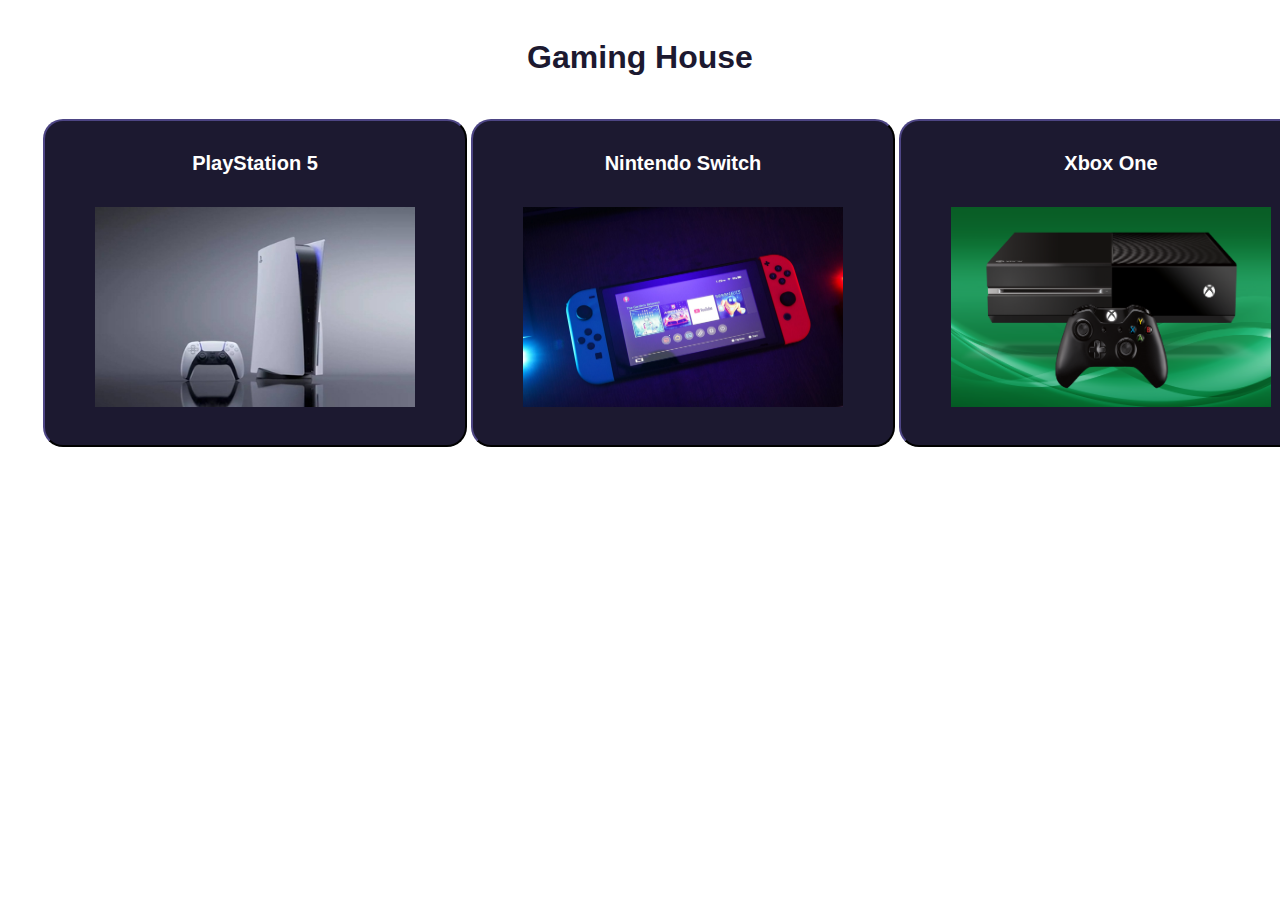
<file: PaginaVideojuegos-Lucia Moreno/index.html>
<!DOCTYPE html>
<html lang="en">
  <head>
    <meta charset="UTF-8" />
    <meta http-equiv="X-UA-Compatible" content="IE=edge" />
    <meta name="viewport" content="width=device-width, initial-scale=1.0" />
    <title>Lucía Moreno</title>
    <link rel="stylesheet" href="estilos.css" />
  </head>

  <body>
    <div class="container">
      <br />
      <h1 class="h1">Gaming House</h1>
      <br />
      <table class="default">
        <tr>
          <td>
            <button>
              <h2>PlayStation 5</h2>
              <br />
              <a href="playstation.html">
                <img src="img/playstation.jpg" alt="vd" class="vd" />
              </a>
            </button>
          </td>

          <td>
            <button>
              <h2>Nintendo Switch</h2>
              <br />
              <a href="switch.html">
                <img src="img/switch.jpg" alt="vd" class="vd" />
              </a>
            </button>
          </td>

          <td>
            <button>
              <h2>Xbox One</h2>
              <br />
              <a href="xbox.html">
                <img src="img/xbox.jpg" alt="vd" class="vd" />
              </a>
            </button>
          </td>
        </tr>
      </table>
    </div>
  </body>
</html>
</file>
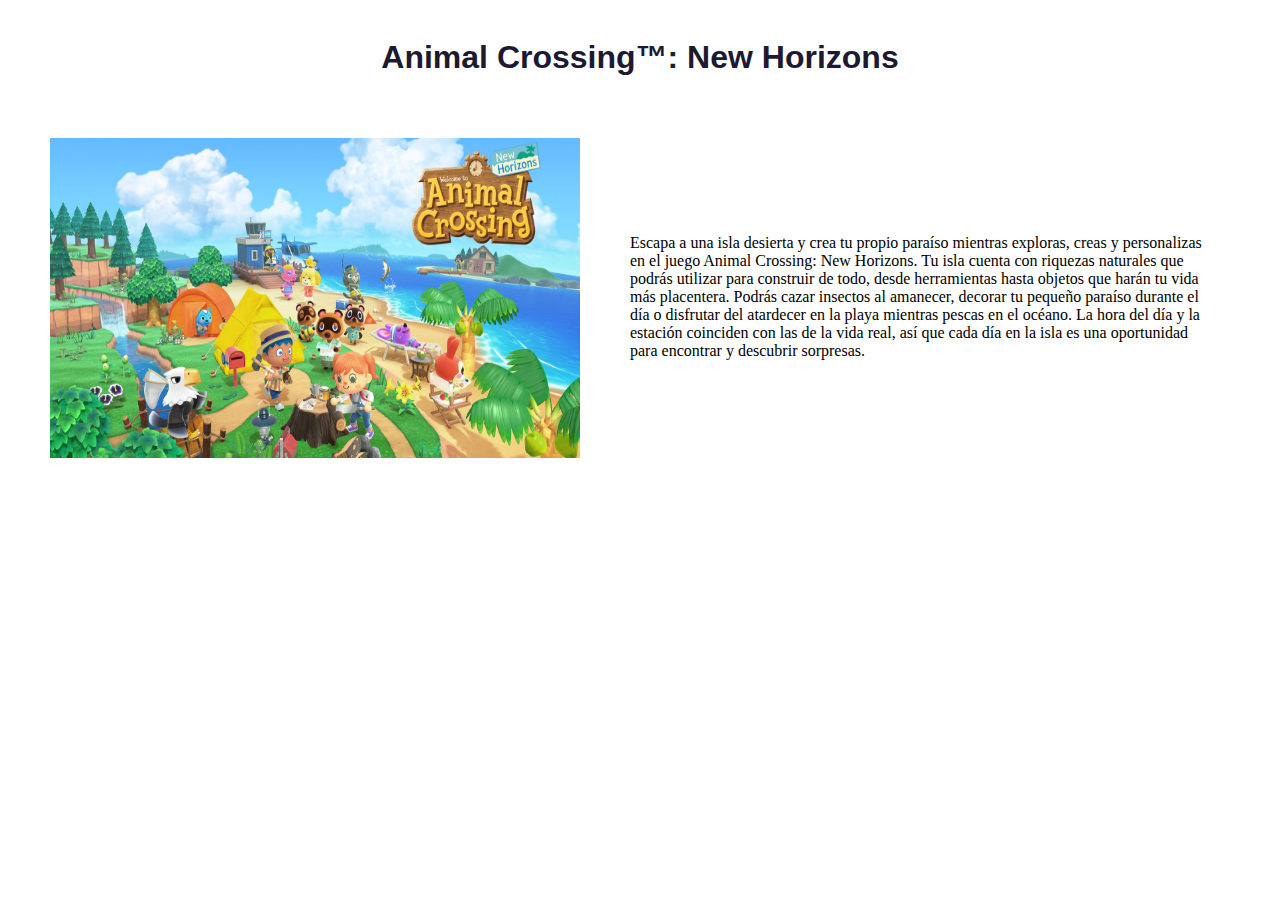
<file: PaginaVideojuegos-Lucia Moreno/animalCrossing.html>
<!DOCTYPE html>
<html lang="en">
  <head>
    <meta charset="UTF-8" />
    <meta http-equiv="X-UA-Compatible" content="IE=edge" />
    <meta name="viewport" content="width=device-width, initial-scale=1.0" />
    <title>Lucía Moreno</title>
    <link rel="stylesheet" href="estilos.css" />
  </head>

  <body>
    <div class="container">
      <br />
      <h1 class="h1">Animal Crossing™: New Horizons</h1>
      <img src="img/animalCrossing.jpg" alt="vd" class="logo" />
      <div class="texto">
        <p>
          Escapa a una isla desierta y crea tu propio paraíso mientras exploras,
          creas y personalizas en el juego Animal Crossing: New Horizons. Tu
          isla cuenta con riquezas naturales que podrás utilizar para construir
          de todo, desde herramientas hasta objetos que harán tu vida más
          placentera. Podrás cazar insectos al amanecer, decorar tu pequeño
          paraíso durante el día o disfrutar del atardecer en la playa mientras
          pescas en el océano. La hora del día y la estación coinciden con las
          de la vida real, así que cada día en la isla es una oportunidad para
          encontrar y descubrir sorpresas.
        </p>
      </div>
    </div>
  </body>
</html>
</file>
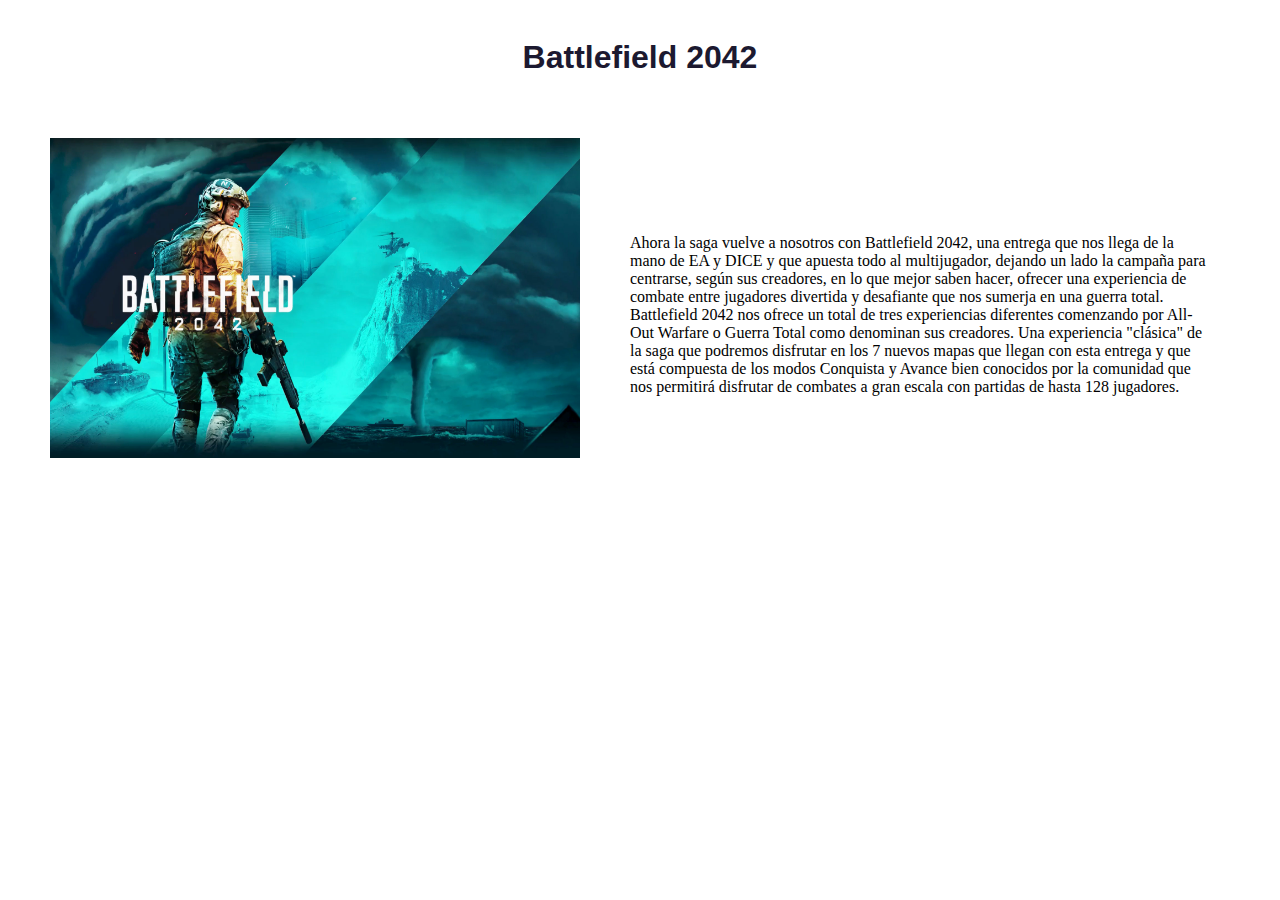
<file: PaginaVideojuegos-Lucia Moreno/battlefield.html>
<!DOCTYPE html>
<html lang="en">
  <head>
    <meta charset="UTF-8" />
    <meta http-equiv="X-UA-Compatible" content="IE=edge" />
    <meta name="viewport" content="width=device-width, initial-scale=1.0" />
    <title>Lucía Moreno</title>
    <link rel="stylesheet" href="estilos.css" />
  </head>

  <body>
    <div class="container">
      <br />
      <h1 class="h1">Battlefield 2042</h1>
      <img src="img/battlefield.jpg" alt="vd" class="logo" />
      <div class="texto">
        <p>
          Ahora la saga vuelve a nosotros con Battlefield 2042, una entrega que
          nos llega de la mano de EA y DICE y que apuesta todo al multijugador,
          dejando un lado la campaña para centrarse, según sus creadores, en lo
          que mejor saben hacer, ofrecer una experiencia de combate entre
          jugadores divertida y desafiante que nos sumerja en una guerra total.
          Battlefield 2042 nos ofrece un total de tres experiencias diferentes
          comenzando por All-Out Warfare o Guerra Total como denominan sus
          creadores. Una experiencia "clásica" de la saga que podremos disfrutar
          en los 7 nuevos mapas que llegan con esta entrega y que está compuesta
          de los modos Conquista y Avance bien conocidos por la comunidad que
          nos permitirá disfrutar de combates a gran escala con partidas de
          hasta 128 jugadores.
        </p>
      </div>
    </div>
  </body>
</html>
</file>
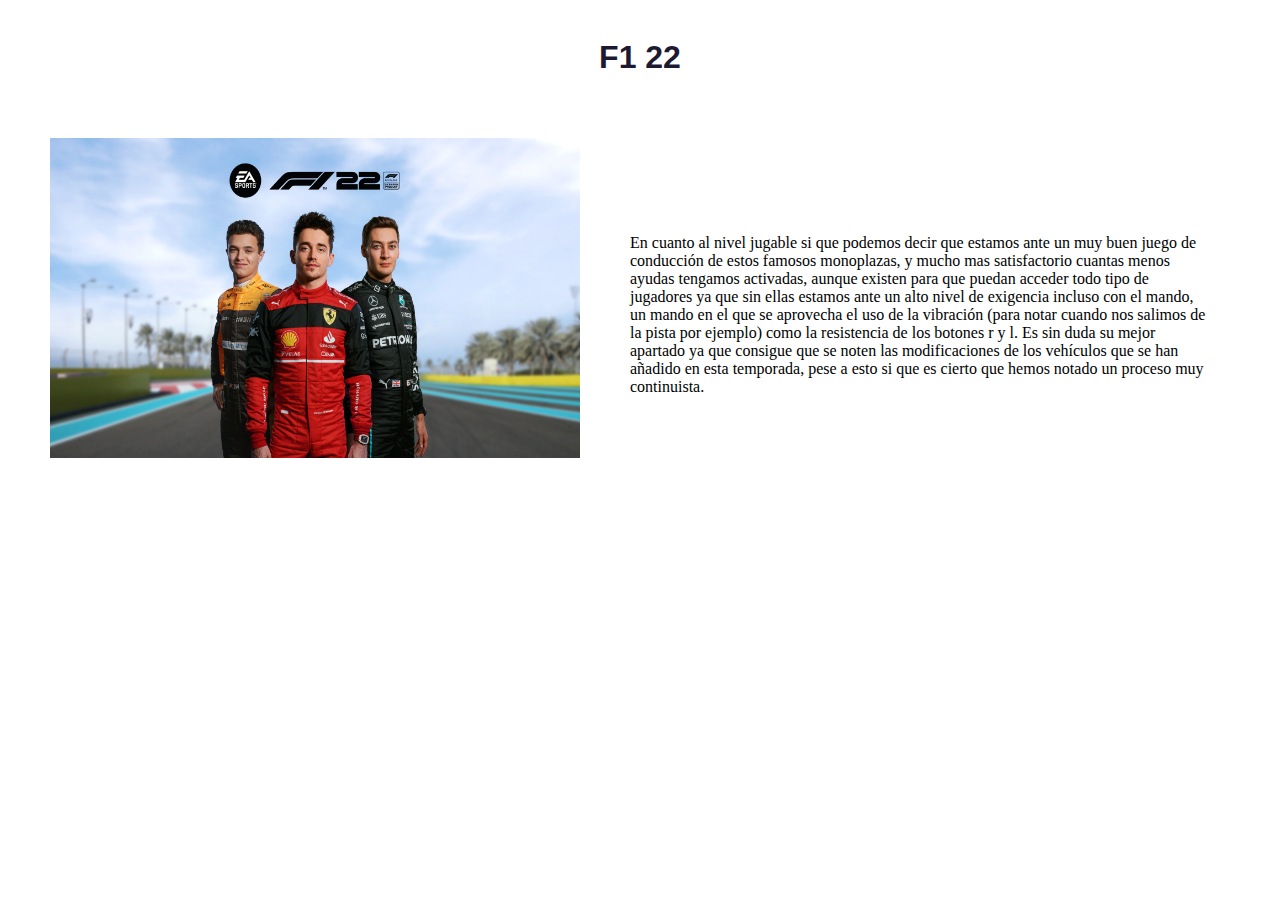
<file: PaginaVideojuegos-Lucia Moreno/f1.html>
<!DOCTYPE html>
<html lang="en">
  <head>
    <meta charset="UTF-8" />
    <meta http-equiv="X-UA-Compatible" content="IE=edge" />
    <meta name="viewport" content="width=device-width, initial-scale=1.0" />
    <title>Lucía Moreno</title>
    <link rel="stylesheet" href="estilos.css" />
  </head>

  <body>
    <div class="container">
      <br />
      <h1 class="h1">F1 22</h1>
      <img src="img/f1.jpg" alt="vd" class="logo" />
      <div class="texto">
        <p>
          En cuanto al nivel jugable si que podemos decir que estamos ante un
          muy buen juego de conducción de estos famosos monoplazas, y mucho mas
          satisfactorio cuantas menos ayudas tengamos activadas, aunque existen
          para que puedan acceder todo tipo de jugadores ya que sin ellas
          estamos ante un alto nivel de exigencia incluso con el mando, un mando
          en el que se aprovecha el uso de la vibración (para notar cuando nos
          salimos de la pista por ejemplo) como la resistencia de los botones r
          y l. Es sin duda su mejor apartado ya que consigue que se noten las
          modificaciones de los vehículos que se han añadido en esta temporada,
          pese a esto si que es cierto que hemos notado un proceso muy
          continuista.
        </p>
      </div>
    </div>
  </body>
</html>
</file>
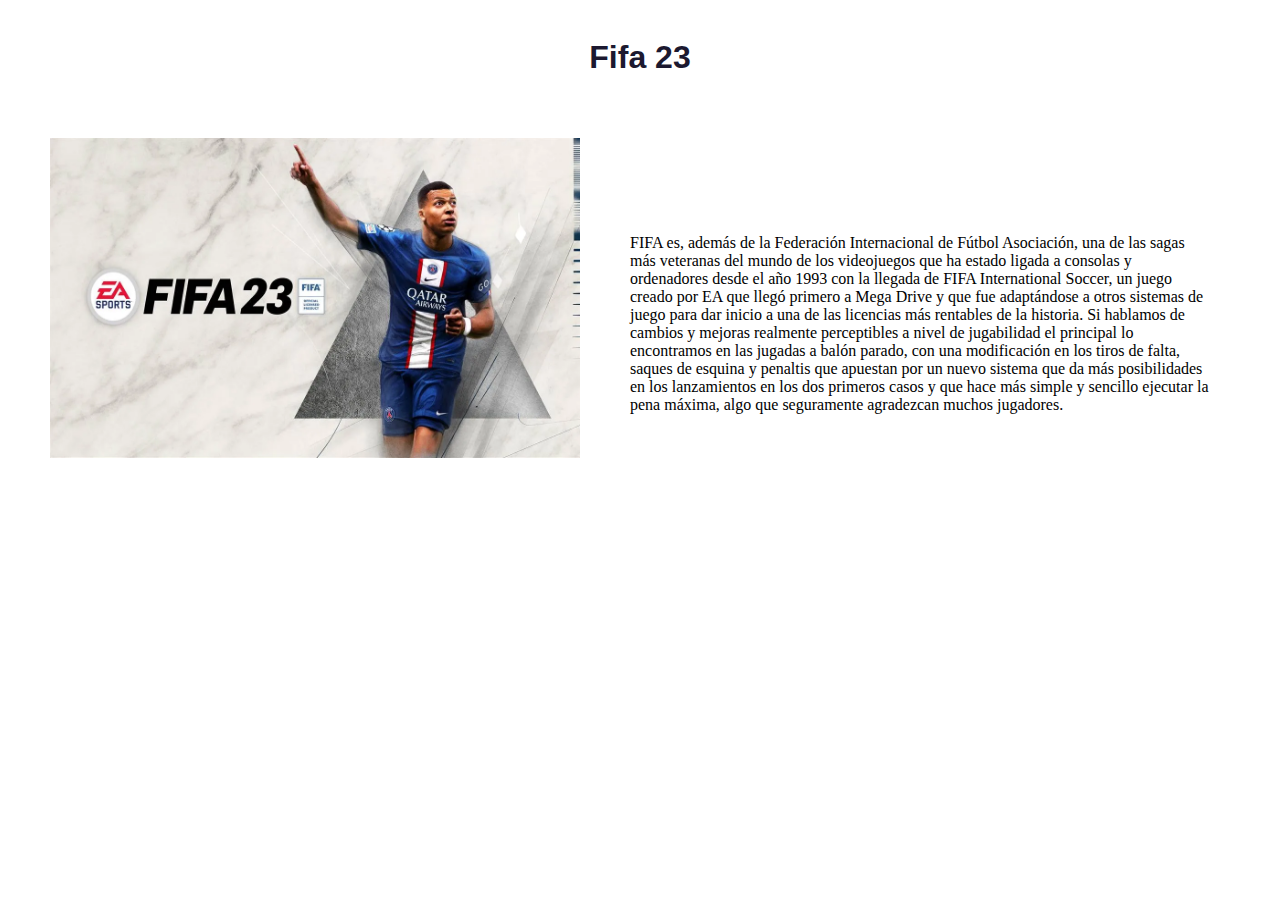
<file: PaginaVideojuegos-Lucia Moreno/fifa23.html>
<!DOCTYPE html>
<html lang="en">
  <head>
    <meta charset="UTF-8" />
    <meta http-equiv="X-UA-Compatible" content="IE=edge" />
    <meta name="viewport" content="width=device-width, initial-scale=1.0" />
    <title>Lucía Moreno</title>
    <link rel="stylesheet" href="estilos.css" />
  </head>

  <body>
    <div class="container">
      <br />
      <h1 class="h1">Fifa 23</h1>
      <img src="img/fifa23.jpg" alt="vd" class="logo" />
      <div class="texto">
        <p>
          FIFA es, además de la Federación Internacional de Fútbol Asociación,
          una de las sagas más veteranas del mundo de los videojuegos que ha
          estado ligada a consolas y ordenadores desde el año 1993 con la
          llegada de FIFA International Soccer, un juego creado por EA que llegó
          primero a Mega Drive y que fue adaptándose a otros sistemas de juego
          para dar inicio a una de las licencias más rentables de la historia.
          Si hablamos de cambios y mejoras realmente perceptibles a nivel de
          jugabilidad el principal lo encontramos en las jugadas a balón parado,
          con una modificación en los tiros de falta, saques de esquina y
          penaltis que apuestan por un nuevo sistema que da más posibilidades en
          los lanzamientos en los dos primeros casos y que hace más simple y
          sencillo ejecutar la pena máxima, algo que seguramente agradezcan
          muchos jugadores.
        </p>
      </div>
    </div>
  </body>
</html>
</file>
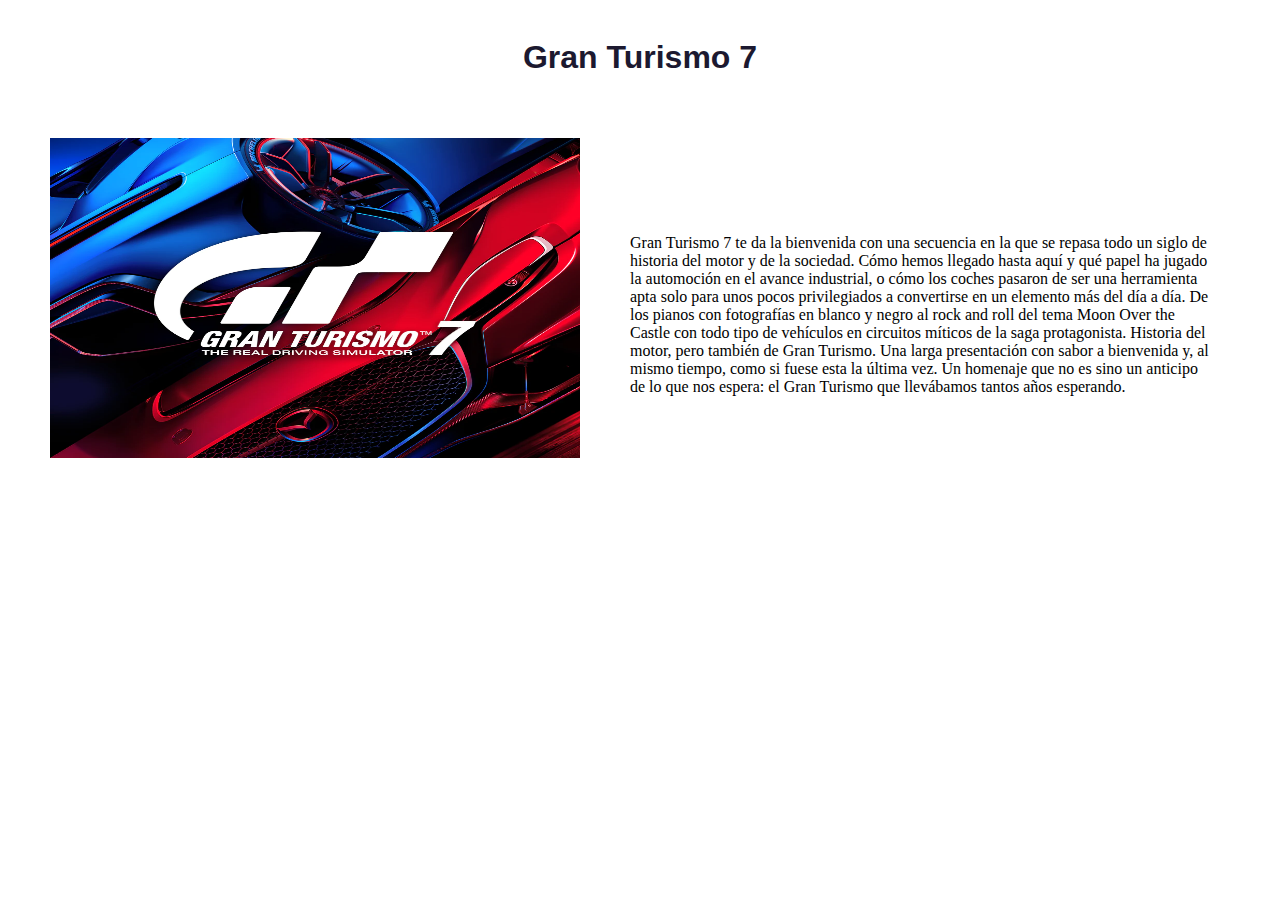
<file: PaginaVideojuegos-Lucia Moreno/gt7.html>
<!DOCTYPE html>
<html lang="en">
  <head>
    <meta charset="UTF-8" />
    <meta http-equiv="X-UA-Compatible" content="IE=edge" />
    <meta name="viewport" content="width=device-width, initial-scale=1.0" />
    <title>Lucía Moreno</title>
    <link rel="stylesheet" href="estilos.css" />
  </head>

  <body>
    <div class="container">
      <br />
      <h1 class="h1">Gran Turismo 7</h1>
      <img src="img/gt7.jpg" alt="vd" class="logo" />
      <div class="texto">
        <p>
          Gran Turismo 7 te da la bienvenida con una secuencia en la que se
          repasa todo un siglo de historia del motor y de la sociedad. Cómo
          hemos llegado hasta aquí y qué papel ha jugado la automoción en el
          avance industrial, o cómo los coches pasaron de ser una herramienta
          apta solo para unos pocos privilegiados a convertirse en un elemento
          más del día a día. De los pianos con fotografías en blanco y negro al
          rock and roll del tema Moon Over the Castle con todo tipo de vehículos
          en circuitos míticos de la saga protagonista. Historia del motor, pero
          también de Gran Turismo. Una larga presentación con sabor a bienvenida
          y, al mismo tiempo, como si fuese esta la última vez. Un homenaje que
          no es sino un anticipo de lo que nos espera: el Gran Turismo que
          llevábamos tantos años esperando.
        </p>
      </div>
    </div>
  </body>
</html>
</file>
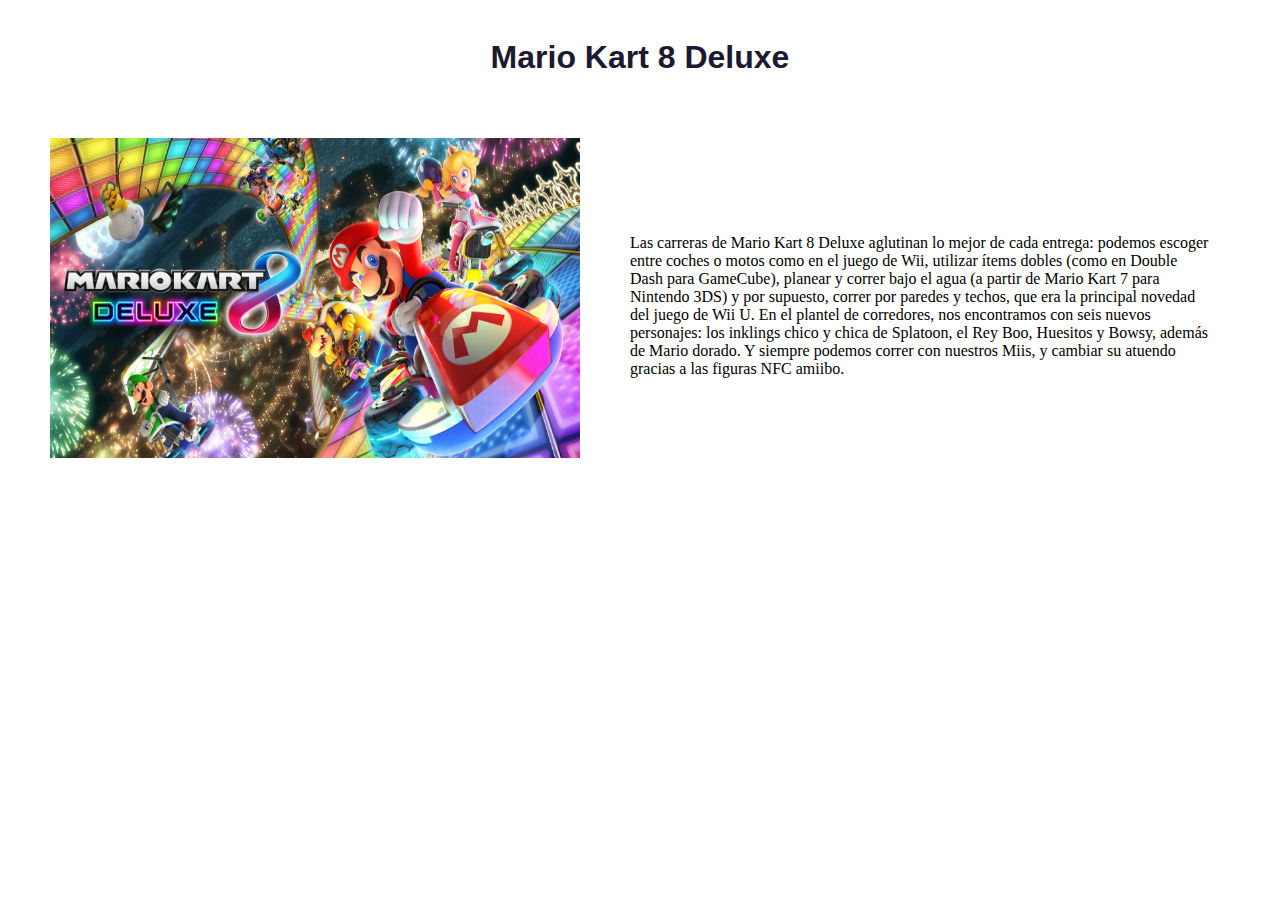
<file: PaginaVideojuegos-Lucia Moreno/marioKart.html>
<!DOCTYPE html>
<html lang="en">
  <head>
    <meta charset="UTF-8" />
    <meta http-equiv="X-UA-Compatible" content="IE=edge" />
    <meta name="viewport" content="width=device-width, initial-scale=1.0" />
    <title>Lucía Moreno</title>
    <link rel="stylesheet" href="estilos.css" />
  </head>

  <body>
    <div class="container">
      <br />
      <h1 class="h1">Mario Kart 8 Deluxe</h1>
      <img src="img/marioKart.jpg" alt="vd" class="logo" />
      <div class="texto">
        <p>
          Las carreras de Mario Kart 8 Deluxe aglutinan lo mejor de cada
          entrega: podemos escoger entre coches o motos como en el juego de Wii,
          utilizar ítems dobles (como en Double Dash para GameCube), planear y
          correr bajo el agua (a partir de Mario Kart 7 para Nintendo 3DS) y por
          supuesto, correr por paredes y techos, que era la principal novedad
          del juego de Wii U. En el plantel de corredores, nos encontramos con
          seis nuevos personajes: los inklings chico y chica de Splatoon, el Rey
          Boo, Huesitos y Bowsy, además de Mario dorado. Y siempre podemos
          correr con nuestros Miis, y cambiar su atuendo gracias a las figuras
          NFC amiibo.
        </p>
      </div>
    </div>
  </body>
</html>
</file>
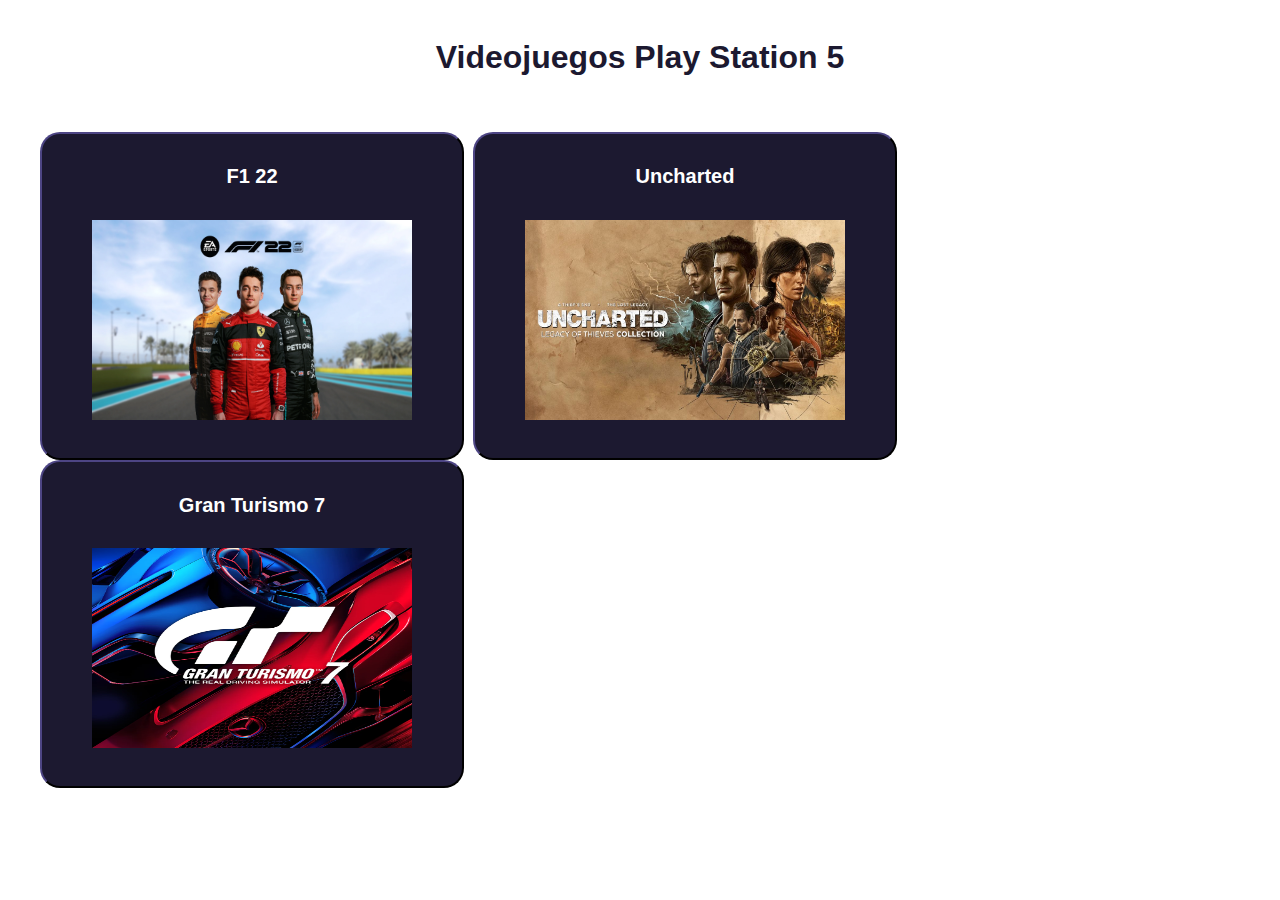
<file: PaginaVideojuegos-Lucia Moreno/playstation.html>
<!DOCTYPE html>
<html lang="en">

<head>
  <meta charset="UTF-8">
  <meta http-equiv="X-UA-Compatible" content="IE=edge">
  <meta name="viewport" content="width=device-width, initial-scale=1.0">
  <title>Videojuegos Lucía Moreno</title>
  <link rel="stylesheet" href="estilos.css" />

</head>

<body>

<div class="container">
  <br/>
  <h1 class="h1">Videojuegos Play Station 5</h1>
  <br/>
  <ul>
      <li>
        <button>
          <h2>F1 22</h2>
          <br/> 
          <a href="f1.html">
            <img src="img/f1.jpg" alt="vd" class="vd">
            </a>
          </li>
    </button>
      <li>
        <button>
          <h2>Uncharted</h2>
          <br/>
          <a href="uncharted.html">
            <img src="img/uncharted.jpg" alt="vd" class="vd">
          </a>
          </button>
        </li>
      
      <li>
        <button>
          <h2>Gran Turismo 7</h2>
          <br/>
          <a href="gt7.html">
            <img src="img/gt7.jpg" alt="vd" class="vd">
          </a>
          </button>
        </li>
  </ul>
</div>


</body>

</html>
</file>
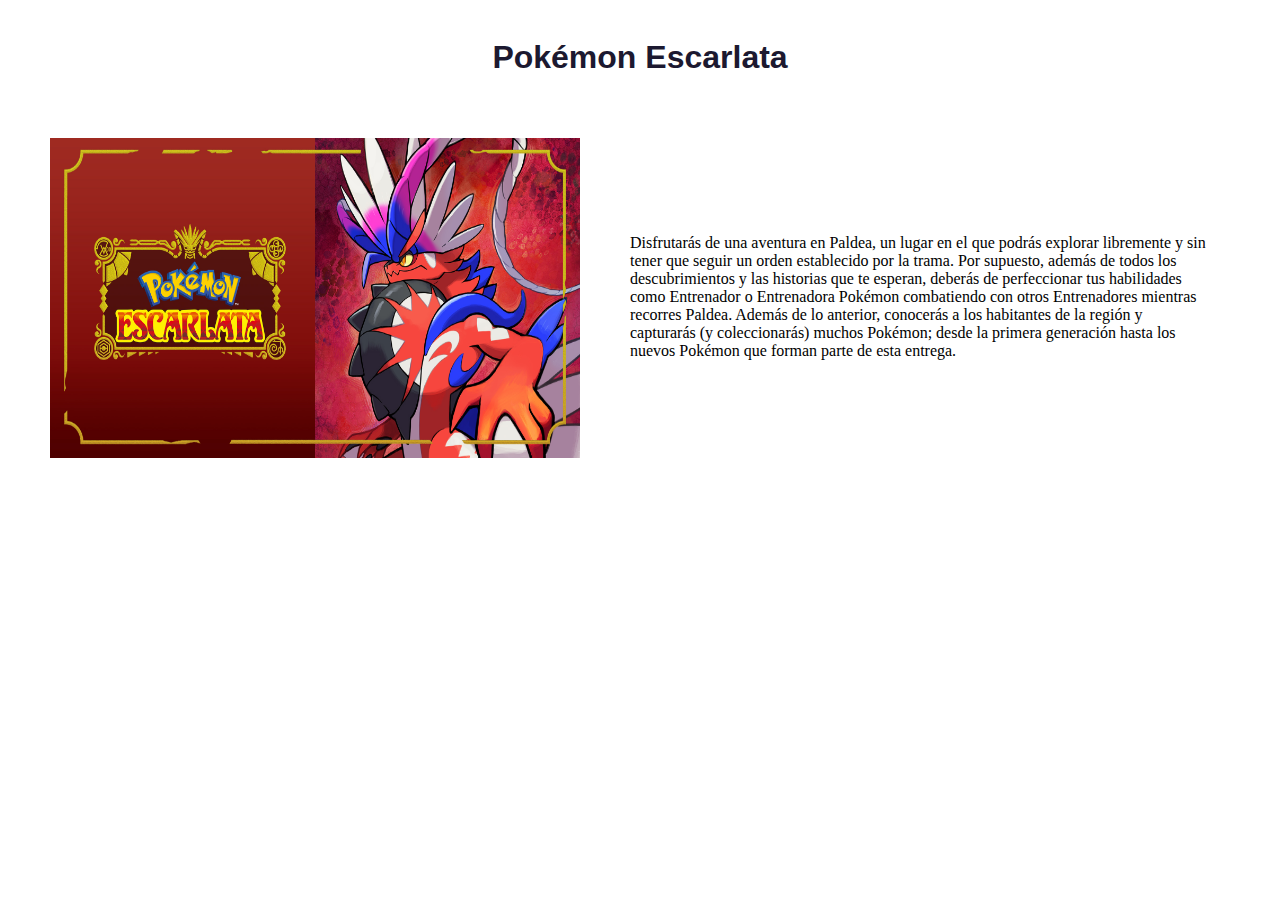
<file: PaginaVideojuegos-Lucia Moreno/pokemon.html>
<!DOCTYPE html>
<html lang="en">
  <head>
    <meta charset="UTF-8" />
    <meta http-equiv="X-UA-Compatible" content="IE=edge" />
    <meta name="viewport" content="width=device-width, initial-scale=1.0" />
    <title>Lucía Moreno</title>
    <link rel="stylesheet" href="estilos.css" />
  </head>

  <body>
    <div class="container">
      <br />
      <h1 class="h1">Pokémon Escarlata</h1>
      <img src="img/pokemon.jpg" alt="vd" class="logo" />
      <div class="texto">
        <p>
          Disfrutarás de una aventura en Paldea, un lugar en el que podrás
          explorar libremente y sin tener que seguir un orden establecido por la
          trama. Por supuesto, además de todos los descubrimientos y las
          historias que te esperan, deberás de perfeccionar tus habilidades como
          Entrenador o Entrenadora Pokémon combatiendo con otros Entrenadores
          mientras recorres Paldea. Además de lo anterior, conocerás a los
          habitantes de la región y capturarás (y coleccionarás) muchos Pokémon;
          desde la primera generación hasta los nuevos Pokémon que forman parte
          de esta entrega.
        </p>
      </div>
    </div>
  </body>
</html>
</file>
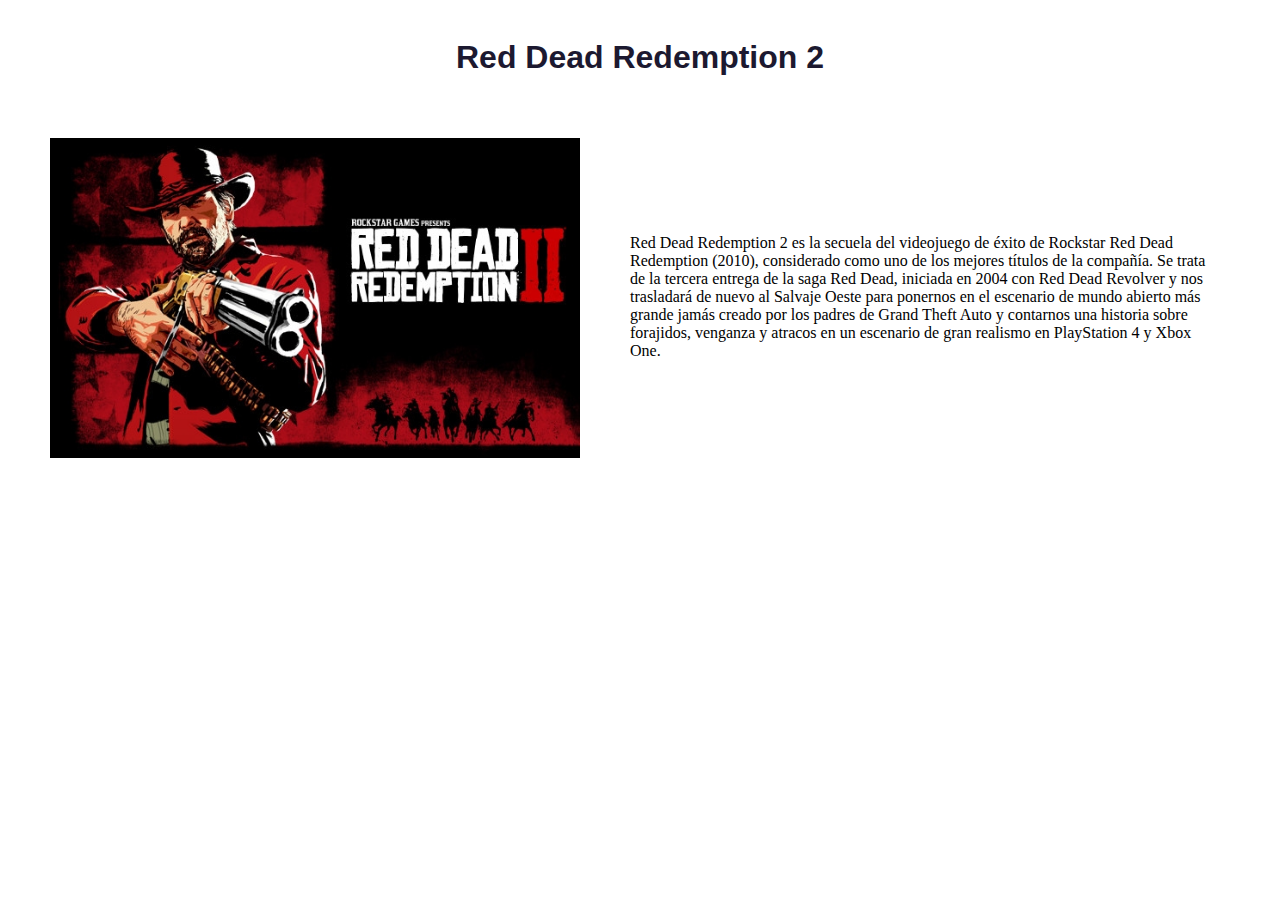
<file: PaginaVideojuegos-Lucia Moreno/rdr2.html>
<!DOCTYPE html>
<html lang="en">
  <head>
    <meta charset="UTF-8" />
    <meta http-equiv="X-UA-Compatible" content="IE=edge" />
    <meta name="viewport" content="width=device-width, initial-scale=1.0" />
    <title>Lucía Moreno</title>
    <link rel="stylesheet" href="estilos.css" />
  </head>

  <body>
    <div class="container">
      <br />
      <h1 class="h1">Red Dead Redemption 2</h1>
      <img src="img/rdr2.jpg" alt="vd" class="logo" />
      <div class="texto">
        <p>
          Red Dead Redemption 2 es la secuela del videojuego de éxito de
          Rockstar Red Dead Redemption (2010), considerado como uno de los
          mejores títulos de la compañía. Se trata de la tercera entrega de la
          saga Red Dead, iniciada en 2004 con Red Dead Revolver y nos trasladará
          de nuevo al Salvaje Oeste para ponernos en el escenario de mundo
          abierto más grande jamás creado por los padres de Grand Theft Auto y
          contarnos una historia sobre forajidos, venganza y atracos en un
          escenario de gran realismo en PlayStation 4 y Xbox One.
        </p>
      </div>
    </div>
  </body>
</html>
</file>
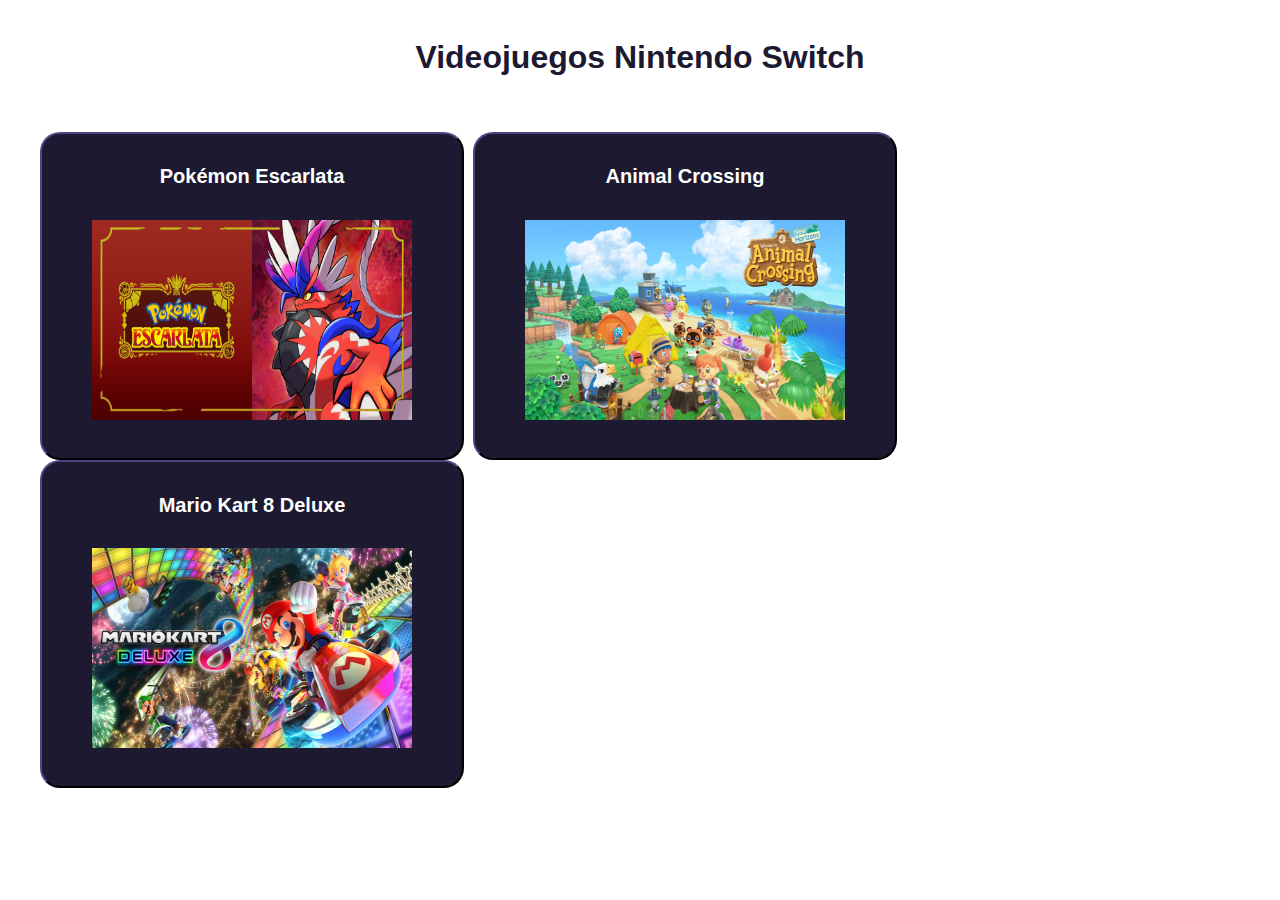
<file: PaginaVideojuegos-Lucia Moreno/switch.html>
<!DOCTYPE html>
<html lang="en">
  <head>
    <meta charset="UTF-8" />
    <meta http-equiv="X-UA-Compatible" content="IE=edge" />
    <meta name="viewport" content="width=device-width, initial-scale=1.0" />
    <title>Lucía Moreno</title>
    <link rel="stylesheet" href="estilos.css" />
  </head>

  <body>
    <div class="container">
      <br />
      <h1 class="h1">Videojuegos Nintendo Switch</h1>
      <br />
      <ul>
        <li>
          <button>
            <h2>Pokémon Escarlata</h2>
            <br />
            <a href="pokemon.html">
              <img src="img/pokemon.jpg" alt="vd" class="vd" />
            </a>
          </button>
        </li>

        <li>
          <button>
            <h2>Animal Crossing</h2>
            <br />
            <a href="animalCrossing.html">
              <img src="img/animalCrossing.jpg" alt="vd" class="vd" />
            </a>
          </button>
        </li>

        <li>
          <button>
            <h2>Mario Kart 8 Deluxe</h2>
            <br />
            <a href="marioKart.html">
              <img src="img/marioKart.jpg" alt="vd" class="vd" />
            </a>
          </button>
        </li>
      </ul>
    </div>
  </body>
</html>
</file>
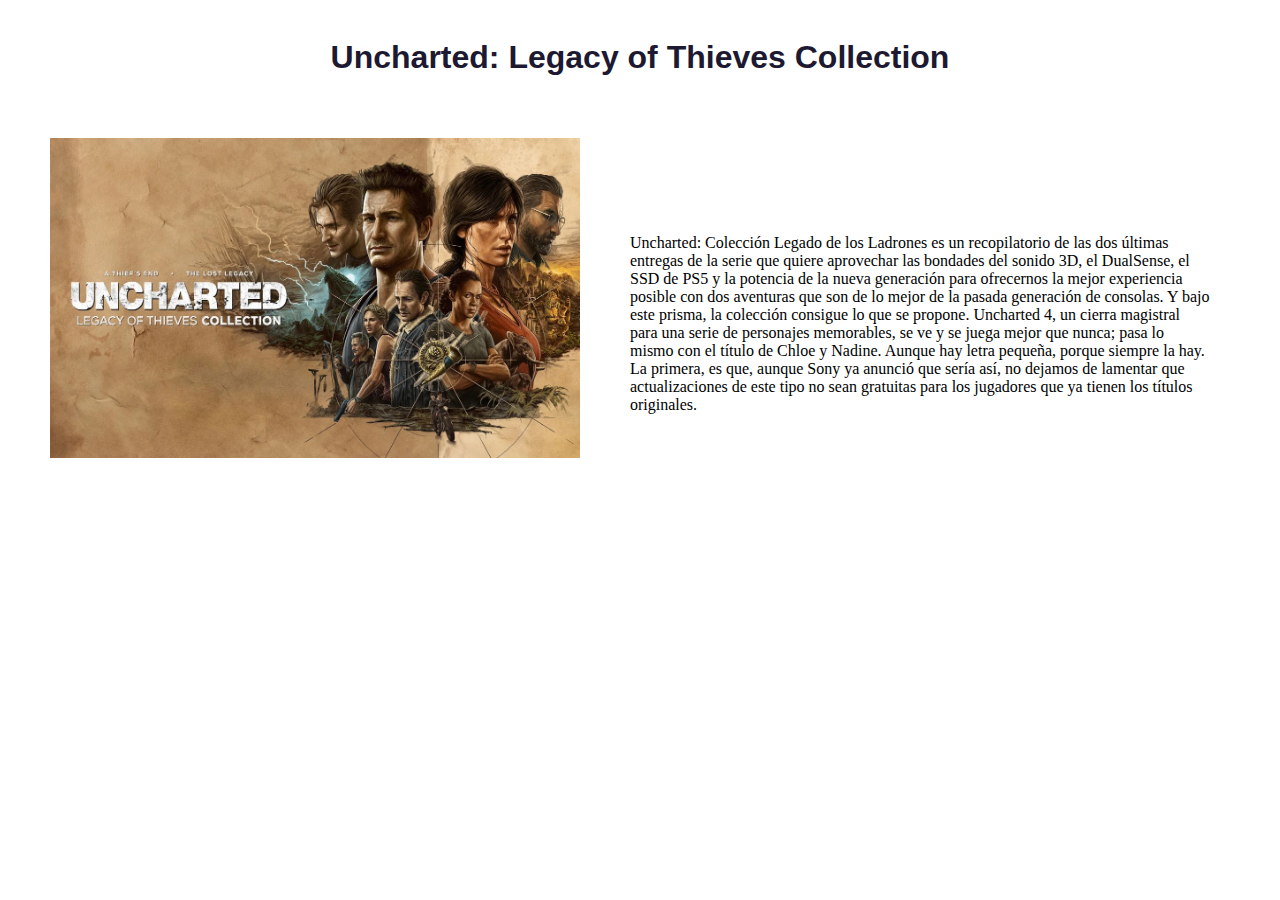
<file: PaginaVideojuegos-Lucia Moreno/uncharted.html>
<!DOCTYPE html>
<html lang="en">
  <head>
    <meta charset="UTF-8" />
    <meta http-equiv="X-UA-Compatible" content="IE=edge" />
    <meta name="viewport" content="width=device-width, initial-scale=1.0" />
    <title>Lucía Moreno</title>
    <link rel="stylesheet" href="estilos.css" />
  </head>

  <body>
    <div class="container">
      <br />
      <h1 class="h1">Uncharted: Legacy of Thieves Collection</h1>
      <img src="img/uncharted.jpg" alt="vd" class="logo" />
      <div class="texto">
        <p>
          Uncharted: Colección Legado de los Ladrones es un recopilatorio de las
          dos últimas entregas de la serie que quiere aprovechar las bondades
          del sonido 3D, el DualSense, el SSD de PS5 y la potencia de la nueva
          generación para ofrecernos la mejor experiencia posible con dos
          aventuras que son de lo mejor de la pasada generación de consolas. Y
          bajo este prisma, la colección consigue lo que se propone. Uncharted
          4, un cierra magistral para una serie de personajes memorables, se ve
          y se juega mejor que nunca; pasa lo mismo con el título de Chloe y
          Nadine. Aunque hay letra pequeña, porque siempre la hay. La primera,
          es que, aunque Sony ya anunció que sería así, no dejamos de lamentar
          que actualizaciones de este tipo no sean gratuitas para los jugadores
          que ya tienen los títulos originales.
        </p>
      </div>
    </div>
  </body>
</html>
</file>
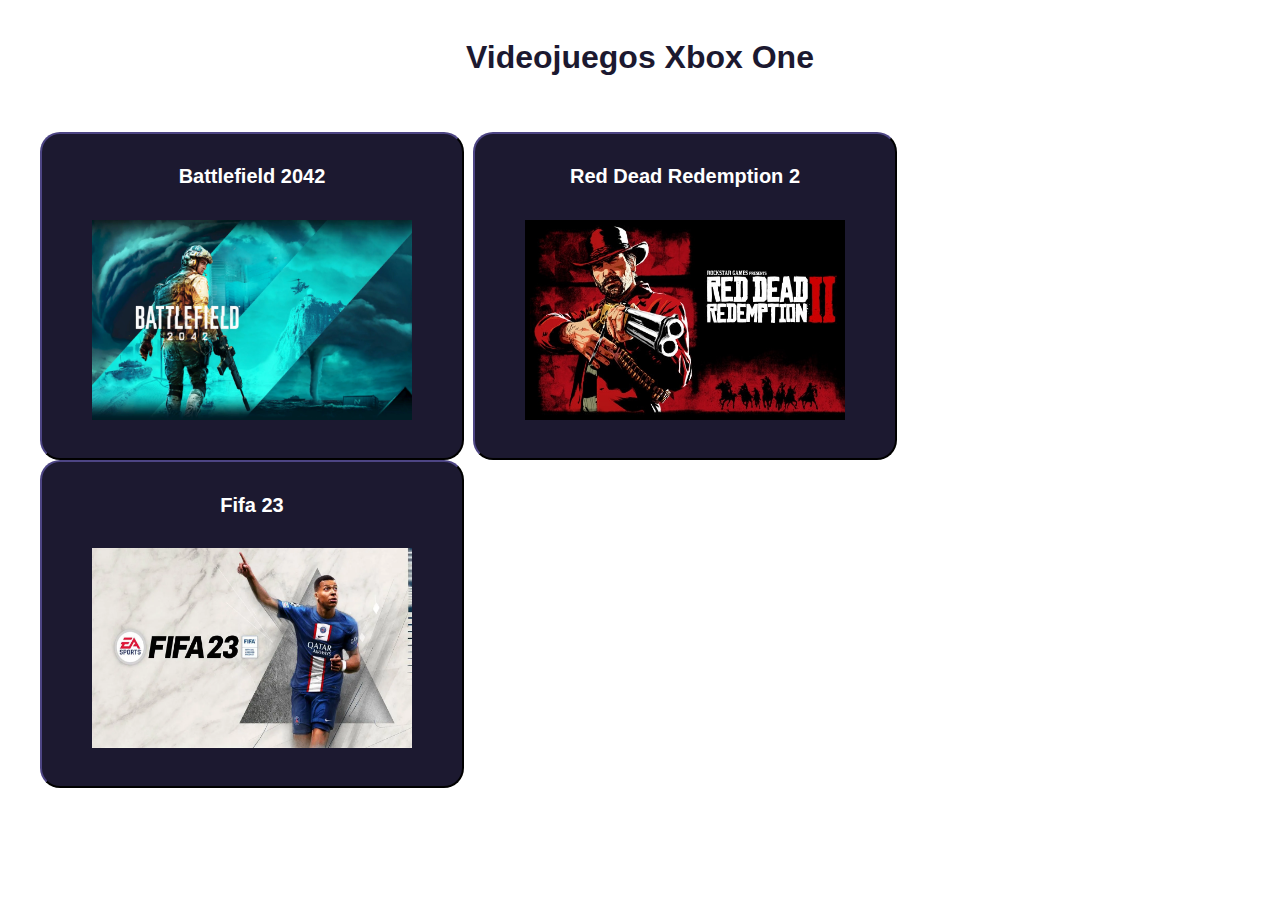
<file: PaginaVideojuegos-Lucia Moreno/xbox.html>
<!DOCTYPE html>
<html lang="en">
  <head>
    <meta charset="UTF-8" />
    <meta http-equiv="X-UA-Compatible" content="IE=edge" />
    <meta name="viewport" content="width=device-width, initial-scale=1.0" />
    <title>Lucía Moreno</title>
    <link rel="stylesheet" href="estilos.css" />
  </head>

  <body>
    <div class="container">
      <br />
      <h1 class="h1">Videojuegos Xbox One</h1>
      <br />
      <ul>
        <li>
          <button>
            <h2>Battlefield 2042</h2>
            <br />
            <a href="battlefield.html">
              <img src="img/battlefield.jpg" alt="vd" class="vd" />
            </a>
          </button>
        </li>

        <li>
          <button>
            <h2>Red Dead Redemption 2</h2>
            <br />
            <a href="rdr2.html">
              <img src="img/rdr2.jpg" alt="vd" class="vd" />
            </a>
          </button>
        </li>

        <li>
          <button>
            <h2>Fifa 23</h2>
            <br />
            <a href="fifa23.html">
              <img src="img/fifa23.jpg" alt="vd" class="vd" />
            </a>
          </button>
        </li>
      </ul>
    </div>
  </body>
</html>
</file>
<file: PaginaVideojuegos-Lucia Moreno/estilos.css>
body {
    margin: 0;
    padding: 0;
}
.default {
  text-align: center;
}
table {
  margin-left: 40px ;
}
h1 {
  text-align: center;
  font-family:'Franklin Gothic Medium', 'Arial Narrow', Arial, sans-serif;
  color: rgb(28, 25, 48);
}
button {
  background-color: rgb(28, 25, 48);
  border-color: rgb(28, 25, 48);
  border-radius: 20px;
  padding-top: 15px;
  padding-bottom: 35px;
  padding-left: 50px;
  padding-right: 50px;
}
h2 {
  color: white;
}
.vd {
  width: 320px;
  height: 200px;
  margin: auto;
}
li {
  list-style-type: none;
  display: inline;
  padding-right: 5px;
}
.logo {
  width: 530px;
  height: 320px;
  padding-top: 40px;
  padding-left: 50px;
  float: left;
}
.texto {
  padding-left: 630px;
  padding-top: 120px;
  margin-right: 70px;
}
</file>
